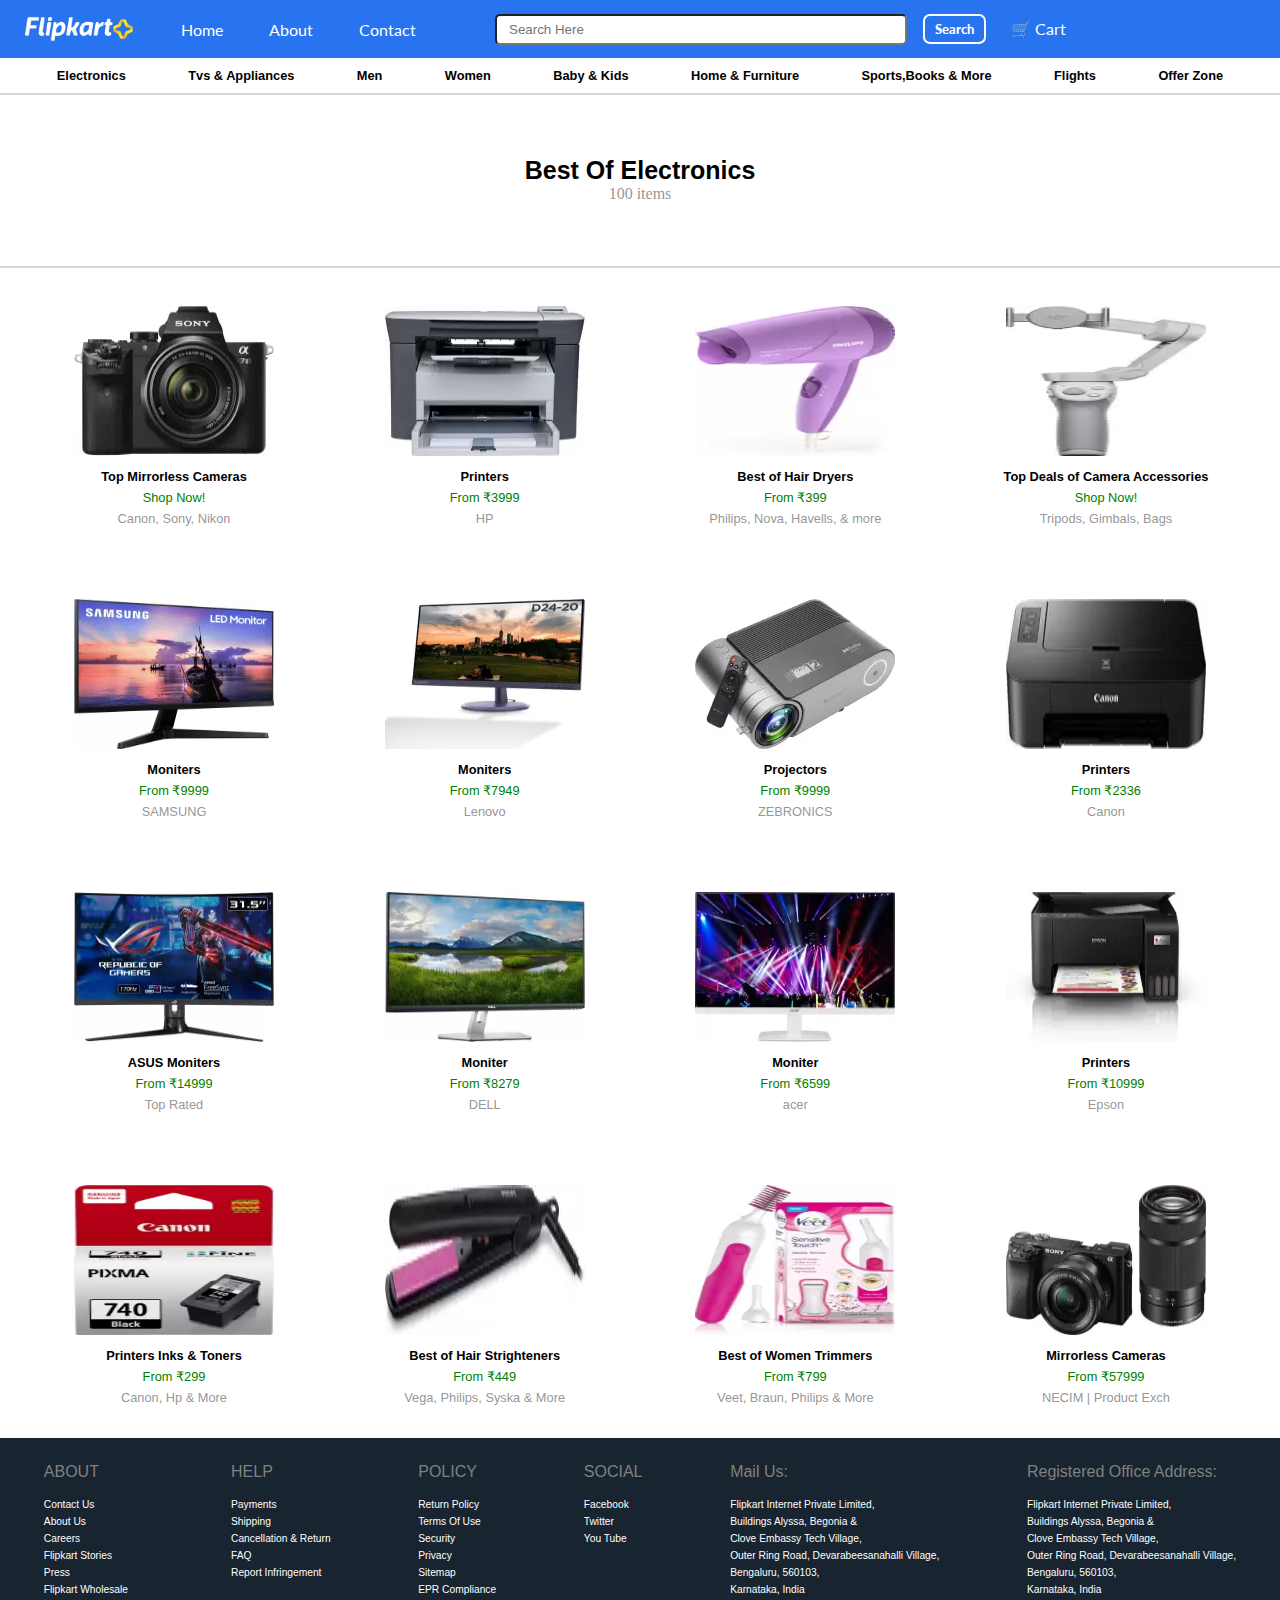
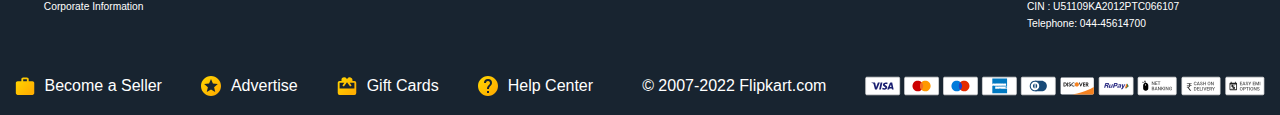
<file: assets/items.html>
<!DOCTYPE html>
<html lang="en">
<head>
    <meta charset="UTF-8">
    <meta http-equiv="X-UA-Compatible" content="IE=edge">
    <meta name="viewport" content="width=device-width, initial-scale=1.0">
    <title>Content Store Online - Buy Content Online at Best Price in India | Flipkart.com</title>
    <link rel="stylesheet" href="../css/items.css">
    <link rel="stylesheet" href="../css/style.css">
    <link rel="stylesheet" href="../css/utils.css">
    <link rel="stylesheet" href="../css/responsive.css">
</head>
<body>
    <header>
        <nav>
            <div class="logo">
                <img class="img1" src="../img/logo.png" alt="">
                <img class="img2" src="../img/plus.png" alt="">
            </div>
            <ul>
                <li><a href="../index.html">Home</a></li>
                <li><a href="404.html">About</a></li>
                <li><a href="404.html">Contact</a></li>
            </ul>
            <div class="search">
                <input type="text" name="" id="" placeholder="Search Here">
                <button class="btn">Search</button>
                <div class="cart">
                    <a href="404.html">&#128722; Cart </a>
                </div>
            </div>
            
        </nav>
    </header>
    <div class="items-top-menu">
        <p>Electronics</p>
        <p>Tvs & Appliances</p>
        <p>Men</p>
        <p>Women</p>
        <p>Baby & Kids</p>
        <p>Home & Furniture</p>
        <p>Sports,Books & More</p>
        <p>Flights</p>
        <p>Offer Zone</p>
    </div>
    <main>
        <div class="container">
            <div class="items-heading">
                <h3>Best Of Electronics</h3>
                <p class="text-pale">100 items</p>
            </div>
            <div class="items-container">
                <div class="items-row">
                    <div class="item">
                        <img src="../img/item1.webp" alt="" >
                        <p class=" text-bold">Top Mirrorless Cameras</p>
                        <p class=" text-green">Shop Now!</p>
                        <p class="text-pale">Canon, Sony, Nikon</p>
                    </div>
                    <div class="item">
                        <img src="../img/item2.webp" alt="" >
                        <p class=" text-bold">Printers</p>
                        <p class=" text-green">From  &#8377;3999</p>
                        <p class="text-pale">HP</p>
                    </div>
                    <div class="item">
                        <img src="../img/item3.webp" alt="" >
                        <p class=" text-bold">Best of Hair Dryers</p>
                        <p class=" text-green">From &#8377;399</p>
                        <p class="text-pale">Philips, Nova, Havells, & more</p>
                    </div>
                    <div class="item">
                        <img src="../img/item4.webp" alt="" >
                        <p class=" text-bold">Top Deals of Camera Accessories</p>
                        <p class=" text-green">Shop Now!</p>
                        <p class="text-pale">Tripods, Gimbals, Bags</p>
                    </div>
                </div>
                <div class="items-row">
                    <div class="item">
                        <img src="../img/item5.webp" alt="" >
                        <p class=" text-bold">Moniters</p>
                        <p class=" text-green">From &#8377;9999</p>
                        <p class="text-pale">SAMSUNG</p>
                    </div>
                    <div class="item">
                        <img src="../img/item6.webp" alt="" >
                        <p class=" text-bold">Moniters</p>
                        <p class=" text-green">From  &#8377;7949</p>
                        <p class="text-pale">Lenovo</p>
                    </div>
                    <div class="item">
                        <img src="../img/item7.webp" alt="" >
                        <p class=" text-bold">Projectors</p>
                        <p class=" text-green">From &#8377;9999</p>
                        <p class="text-pale">ZEBRONICS</p>
                    </div>
                    <div class="item">
                        <img src="../img/item8.webp" alt="" >
                        <p class=" text-bold">Printers</p>
                        <p class=" text-green">From &#8377;2336</p>
                        <p class="text-pale">Canon</p>
                    </div>
                </div>
                <div class="items-row">
                    <div class="item">
                        <img src="../img/item9.webp" alt="" >
                        <p class=" text-bold">ASUS Moniters</p>
                        <p class=" text-green">From &#8377;14999</p>
                        <p class="text-pale">Top Rated</p>
                    </div>
                    <div class="item">
                        <img src="../img/item10.webp" alt="" >
                        <p class=" text-bold">Moniter</p>
                        <p class=" text-green">From  &#8377;8279</p>
                        <p class="text-pale">DELL</p>
                    </div>
                    <div class="item">
                        <img src="../img/item11.webp" alt="" >
                        <p class=" text-bold">Moniter</p>
                        <p class=" text-green">From &#8377;6599</p>
                        <p class="text-pale">acer</p>
                    </div>
                    <div class="item">
                        <img src="../img/item12.webp" alt="" >
                        <p class=" text-bold">Printers</p>
                        <p class=" text-green">From &#8377;10999</p>
                        <p class="text-pale">Epson</p>
                    </div>
                </div>
                <div class="items-row">
                    <div class="item">
                        <img src="../img/item13.webp" alt="" >
                        <p class=" text-bold">Printers Inks & Toners</p>
                        <p class=" text-green">From &#8377;299</p>
                        <p class="text-pale">Canon, Hp & More</p>
                    </div>
                    <div class="item">
                        <img src="../img/item14.webp" alt="" >
                        <p class=" text-bold">Best of Hair Strighteners</p>
                        <p class=" text-green">From  &#8377;449</p>
                        <p class="text-pale">Vega, Philips, Syska & More</p>
                    </div>
                    <div class="item">
                        <img src="../img/item15.webp" alt="" >
                        <p class=" text-bold">Best of Women Trimmers</p>
                        <p class=" text-green">From &#8377;799</p>
                        <p class="text-pale">Veet, Braun, Philips & More</p>
                    </div>
                    <div class="item">
                        <img src="../img/item16.webp" alt="" >
                        <p class=" text-bold">Mirrorless Cameras</p>
                        <p class=" text-green">From &#8377;57999</p>
                        <p class="text-pale">NECIM | Product Exch</p>
                    </div>
                </div>
            </div>

        </div>
    </main>
    <footer class="footer">
        <div class="column">
            <p>ABOUT</p>
            <a href="">Contact Us</a>
            <a href="">About Us</a>
            <a href="">Careers</a>
            <a href="">Flipkart Stories</a>
            <a href="">Press</a>
            <a href="">Flipkart Wholesale</a>
            <a href="">Corporate Information</a>
        </div>
        <div class="column">
            <p>HELP</p>
            <a href="">Payments</a>
            <a href="">Shipping</a>
            <a href="">Cancellation & Return</a>
            <a href="">FAQ</a>
            <a href="">Report Infringement</a>
        </div>
        <div class="column">
            <p>POLICY</p>
            <a href="">Return Policy</a>
            <a href="">Terms Of Use</a>
            <a href="">Security</a>
            <a href="">Privacy</a>
            <a href="">Sitemap</a>
            <a href="">EPR Compliance</a>
        </div>
        <div class="column">
            <p>SOCIAL</p>
            <a href="">Facebook</a>
            <a href="">Twitter</a>
            <a href="">You Tube</a>
        </div>
        <div class="column">
            <p>Mail Us:</p>
            <p class="address">Flipkart Internet Private Limited,</p>
            <p class="address">Buildings Alyssa, Begonia &</p>
            <p class="address">Clove Embassy Tech Village,</p>
            <p class="address">Outer Ring Road, Devarabeesanahalli Village,</p>
            <p class="address">Bengaluru, 560103,</p>
            <p class="address">Karnataka, India</p>

        </div>
        <div class="column">
            <p>Registered Office Address:</p>
            <p class="address">Flipkart Internet Private Limited,</p>
            <p class="address">Buildings Alyssa, Begonia &</p>
            <p class="address">Clove Embassy Tech Village,</p>
            <p class="address">Outer Ring Road, Devarabeesanahalli Village,</p>
            <p class="address">Bengaluru, 560103,</p>
            <p class="address">Karnataka, India</p>
            <p class="address">CIN : U51109KA2012PTC066107</p>
            <p class="address">Telephone: 044-45614700</p>
        </div>
    </footer>
    <footer class="footer">
        <div class="footer-item">
            <img src="../img/foot1.svg" alt="" >
            <p>Become a Seller</p>
        </div>
        <div class="footer-item">
            <img src="../img/foot2.svg" alt="" >
            <p>Advertise</p>
        </div>
        <div class="footer-item">
            <img src="../img/foot3.svg" alt="" >
            <p>Gift Cards</p>
        </div>
        <div class="footer-item">
            <img src="../img/foot4.svg" alt="" >
            <p>Help Center</p>
        </div>
        <div class="footer-item">
            <p>&copy; 2007-2022 Flipkart.com</p>
        </div>
        <div class="footer-item">
            <img class="payment"src="../img/payment1.svg" alt="">
        </div>
    </footer>
    
</body>
</html>
</file>
<file: css/items.css>
.items-top-menu{
    display: flex;
    box-shadow: 0 2px rgb(214, 212, 212);
    justify-content: space-around;
    padding: 10px 2vw;
}
.items-top-menu p{
    font-size: 1vw;
    font-family: 'Lucida Sans', 'Lucida Sans Regular', 'Lucida Grande', 'Lucida Sans Unicode', Geneva, Verdana, sans-serif;
    font-weight: bold;
}
.items-heading{
    display: flex;
    justify-content: center;
    align-items: center;
    flex-direction: column;
    padding: 7vh 0;
    box-shadow: 0 2px rgb(214, 212, 212);
}
.items-heading h3{
    font-family: 'Lucida Sans', 'Lucida Sans Regular', 'Lucida Grande', 'Lucida Sans Unicode', Geneva, Verdana, sans-serif;
    font-size: 25px;
}
.items-container{
    width: 90vw;
    margin: auto;
    
}
.items-container .items-row{
    display: flex;
    justify-content: space-between;
    padding: 30px 0;

}
.items-container .items-row .item{
    display: flex;
    flex-direction: column;
    text-align: center;
}
.items-container .items-row .item img{
    width: 200px;
    height: 150px;
    padding: 10px;
}
.items-container .items-row .item p{
    font-family: 'Lucida Sans', 'Lucida Sans Regular', 'Lucida Grande', 'Lucida Sans Unicode', Geneva, Verdana, sans-serif;
    font-size: 1vw;
    margin: 3px 0;
}
</file>
<file: css/style.css>
@import url('https://fonts.googleapis.com/css2?family=Lato:wght@300&display=swap');
@import url('https://fonts.googleapis.com/css2?family=Ubuntu:wght@300&display=swap');
:root {
    --main-bg-color: #2874f0;
  }

*{
    padding: 0;
    margin: 0;
}
header{
    background: var(--main-bg-color); 
    font-family: 'Lato', sans-serif;
}

nav{
    display: flex;
}

.logo{
    display: flex;
    align-items: center;
    padding: 0px 25px;
}

.logo .img1{
    width: 88px;
}
.logo .img2{
    width: 20px;
}

nav ul{
    height: 58px;
    display: flex;
    justify-content: flex-start;
    align-items: center;
}

nav ul li{
    list-style: none; 
    padding: 0 23px;
}

nav ul li a{
    color: white;
    text-decoration: none;
}

nav ul li a:hover{ 
    font-weight: bolder;
}

.search{
    display: flex;
    align-items: center;
}

.search input{
    width: 30vw;
    height: 27px;
    border-radius: 5px;
    margin: 0 16px 0 56px;
    padding:0 12px;
}

.search button{
    font-family: 'Lato', sans-serif;
    font-weight: 900;
}
.cart{
    display: flex;
    justify-content: center;
    align-items: center;
}
.cart a{
    color: white;
    text-decoration: none;
    padding: 0 25px;
    font-family: 'Lato', sans-serif;
}
.cart a:hover{
    font-weight: bold;
}
.top-menu{
    display: flex;
    align-items: center;
    justify-content: space-around;
    /* background-color: rgb(223, 223, 223); */
    padding: 0 0 10px 0;
    /* box-shadow: 20px 20px 50px 10px pink inset; */
    box-shadow: 0 2px rgb(214, 212, 212);

}
.menu-item{
    display: flex;
    justify-content: center;
    align-items: center;
    flex-direction: column;
}
.menu-item img{
    width: 5vw;
}
.menu-item p{
    font-family: 'Lucida Sans', 'Lucida Sans Regular', 'Lucida Grande', 'Lucida Sans Unicode', Geneva, Verdana, sans-serif;
    font-weight: 600;
    font-size: 0.9vw;
}

.slider{ 
    width: 80vw;
    margin: 12px auto;
    overflow: hidden;
}

.card{
    max-width: 91vw;
    margin: 37px auto;
    font-family: 'Ubuntu', sans-serif;
}
.card-head{
    display: flex;
    justify-content: space-between;
}


.card-head a{
    background: #2874f0; 
    font-weight: bold;
    color: white;
    text-decoration: none;
    padding: 1.5vh 2vw;
    border-radius: 5px;
}
.card-head a:hover{
    background-color: #2875f0dc;
}

.cards{
    display: flex; 
    overflow: scroll;
}

.card-item{
    display: inline-flex;
    justify-content: center;
    flex-direction: column;
    margin: 0 15px;
}

.container{
    min-height: calc(100vh - 58px - 12vh);
    /* min-height: 92vh; */
}

.stories{
    width: 97vw;
    margin: 15px auto;
}
.stories h4{
    color: grey;
    margin: 10px 0 10px 0;
    font-family: 'Lucida Sans', 'Lucida Sans Regular', 'Lucida Grande', 'Lucida Sans Unicode', Geneva, Verdana, sans-serif;
}
.stories h4 span{
    color: black;
}
.story-heading{
    color: grey;
    font-size: 15px;
    font-family: 'Lucida Sans', 'Lucida Sans Regular', 'Lucida Grande', 'Lucida Sans Unicode', Geneva, Verdana, sans-serif;
}
.story-data{
    color: rgb(0, 0, 0);
    font-size: 13px;
    font-family:'Lucida Sans', 'Lucida Sans Regular', 'Lucida Grande', 'Lucida Sans Unicode', Geneva, Verdana, sans-serif;
}

.footer{
background-color: rgb(24, 36, 48);
display: flex;
justify-content: space-around;
}
.footer .column{
    display: flex;
    flex-direction: column;
    margin: 25px 0;
}
.footer .column a{
    color: white;
    text-decoration: none;
    font-size: .8vw;
    margin: 3px 0;
    font-family: 'Lucida Sans', 'Lucida Sans Regular', 'Lucida Grande', 'Lucida Sans Unicode', Geneva, Verdana, sans-serif;
}
.footer .column a:hover{
    font-weight: bold;
}
.column p{
    color: grey;
    margin: 0 0 15px 0;
    font-family: 'Lucida Sans', 'Lucida Sans Regular', 'Lucida Grande', 'Lucida Sans Unicode', Geneva, Verdana, sans-serif;
}
.column .address{
    color: white;
    font-size: .8vw;
    margin:3px 0;
    font-family: 'Lucida Sans', 'Lucida Sans Regular', 'Lucida Grande', 'Lucida Sans Unicode', Geneva, Verdana, sans-serif;
}
.footer-item{
    display: flex;
    padding: 10px;
}
.footer-item img{
    width: 20px;
}
.footer-item .payment{
    width: 400px;
}
.footer-item p{
    padding: 10px 10px;
    color: white;
    font-family: 'Lucida Sans', 'Lucida Sans Regular', 'Lucida Grande', 'Lucida Sans Unicode', Geneva, Verdana, sans-serif;
}
</file>
<file: css/utils.css>
.flex-all-center{
    display: flex;
    justify-content: center;
    align-items: center;
}

.btn{
    padding: 5px 10px;
    color: white;
    background: var(--main-bg-color);
    border: 2px solid white;
    border-radius: 7px;
    cursor: pointer; 
}

.my-1{
    margin: 5px 0;
}

.my-2{
    margin: 26px 0;
}

.text-center{
    text-align: center;
}
.text-bold{
    font-weight: bold;
}
.text-green{
    color: green;
}
.text-pale{
    color: rgba(128, 128, 128, 0.836);
}
</file>
<file: css/responsive.css>
@media screen and (max-width:1000px){

    nav{
        flex-direction: column;
    }

    .slider{
        height: 23vh;
    }

    .logo{
        justify-content: center;
        margin: 5px 0;
    }

    nav ul{
        justify-content: center;
    }

    .search{
        justify-content: center;
    }

    .search input{
        margin: 10px 16px;
    }

    nav ul {
        height: 34px;
    }
    .card-item img{ 
        width: 120px;
    }
    .column p{
        font-size: 8px;
    }
    .footer .column a{
        font-size: 4px;
    }
    .column .address{
        font-size: 4px;
    }
    .footer-item img{
        width: 5px;
    }
    .footer-item .payment{
        width: 100px;
    }
    .footer-item p{
        padding: 5px 1px;
        font-size: 6px;
    }
    .footer-item{
        padding: 10px 0;
    }
    .items-container .items-row .item img{
        width: 60px;
        height: 30px;
    }
}
</file>
